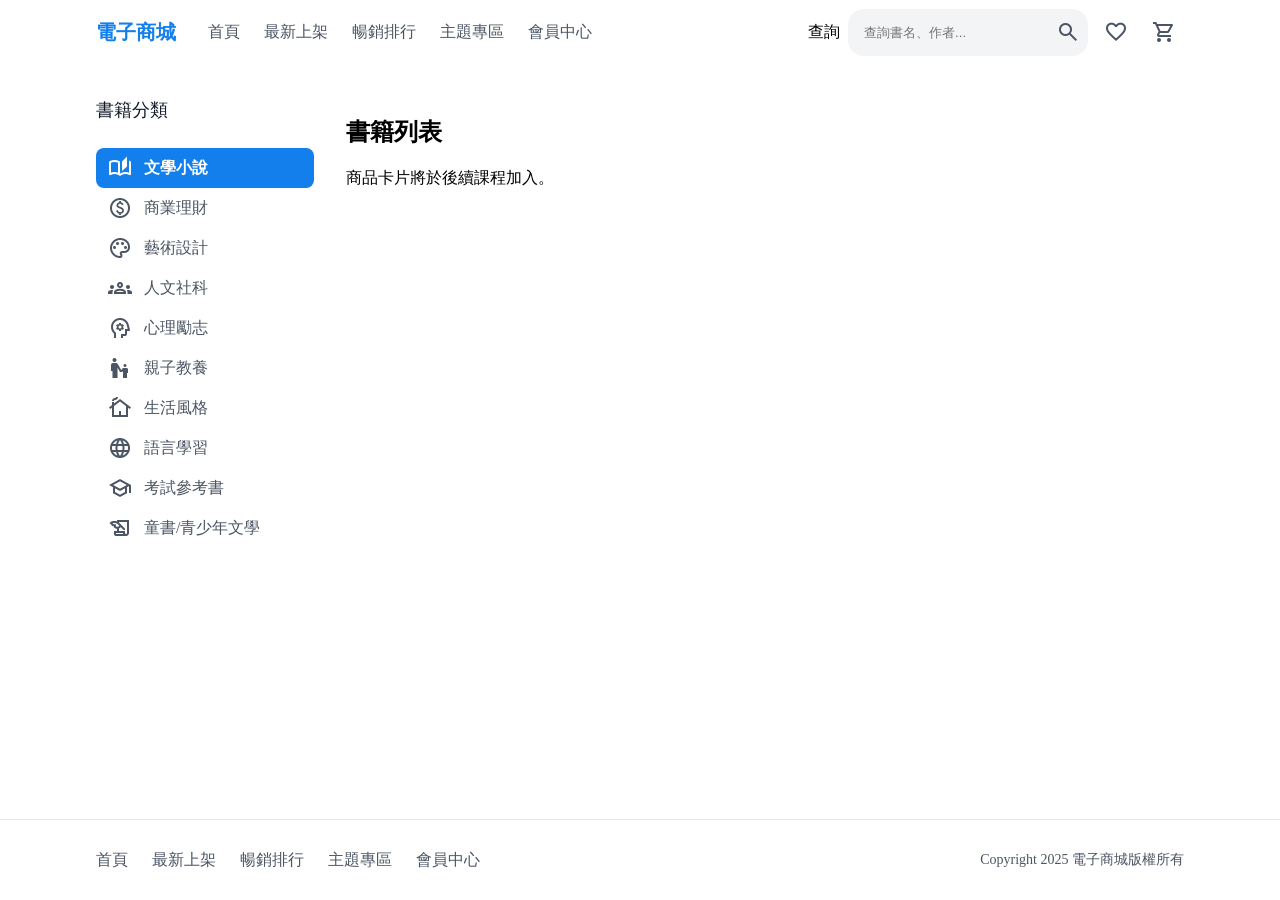
<file: src/index.html>
<!doctype html>
<html lang="zh-Hant">
  <head>
    <meta charset="UTF-8" />
    <meta name="viewport" content="width=device-width, initial-scale=1.0" />
    <title>電子商城</title>
    <link rel="stylesheet" href="style.min.css" />
    <link href="https://fonts.googleapis.com/css2?family=Material+Symbols+Outlined" rel="stylesheet" />
  </head>
  <body>
    <section>
      <header>
        <div class="container">
          <div class="header-inner">
            <div class="header-brand">
              <h3 class="site-title">電子商城</h3>
              <nav>
                <a href="#">首頁</a>
                <a href="#">最新上架</a>
                <a href="#">暢銷排行</a>
                <a href="#">主題專區</a>
                <a href="#">會員中心</a>
              </nav>
            </div>
            <div class="header-actions">
              <label for="book-search">查詢</label>
              <div class="search">
                <input id="book-search" type="search" placeholder="查詢書名、作者..." />
                <button type="button" aria-label="搜尋">
                  <span class="material-symbols-outlined" aria-hidden="true">search</span>
                </button>
              </div>
              <button type="button" aria-label="我的最愛">
                <span class="material-symbols-outlined" aria-hidden="true">favorite</span>
              </button>
              <button type="button" aria-label="購物車">
                <span class="material-symbols-outlined" aria-hidden="true">shopping_cart</span>
              </button>
            </div>
          </div>
        </div>
      </header>
      <div class="main">
        <div class="container">
          <div class="content-layout">
            <aside class="category-sidebar">
              <h2 id="category-title">書籍分類</h2>
              <nav class="category-nav" aria-labelledby="category-title">
    <a href="#" class="active" aria-current="true">
      <span class="material-symbols-outlined" aria-hidden="true">auto_stories</span>
      <span>文學小說</span>
    </a>
    <a href="#">
      <span class="material-symbols-outlined" aria-hidden="true">paid</span>
      <span>商業理財</span>
    </a>
    <a href="#">
      <span class="material-symbols-outlined" aria-hidden="true">palette</span>
      <span>藝術設計</span>
    </a>
    <a href="#">
      <span class="material-symbols-outlined" aria-hidden="true">groups</span>
      <span>人文社科</span>
    </a>
    <a href="#">
      <span class="material-symbols-outlined" aria-hidden="true">psychology</span>
      <span>心理勵志</span>
    </a>
    <a href="#">
      <span class="material-symbols-outlined" aria-hidden="true">escalator_warning</span>
      <span>親子教養</span>
    </a>
    <a href="#">
      <span class="material-symbols-outlined" aria-hidden="true">cottage</span>
      <span>生活風格</span>
    </a>
    <a href="#">
      <span class="material-symbols-outlined" aria-hidden="true">language</span>
      <span>語言學習</span>
    </a>
    <a href="#">
      <span class="material-symbols-outlined" aria-hidden="true">school</span>
      <span>考試參考書</span>
    </a>
    <a href="#">
      <span class="material-symbols-outlined" aria-hidden="true">history_edu</span>
      <span>童書/青少年文學</span>
    </a>
            </aside>
            <main class="book-main">
              <h1>書籍列表</h1>
              <p>商品卡片將於後續課程加入。</p>
            </main>
          </div>
        </div>
      </div>
      <footer>
        <div class="container">
          <div class="footer-inner">
            <nav class="footer-nav" aria-label="頁尾導覽">
              <a href="#">首頁</a>
              <a href="#">最新上架</a>
              <a href="#">暢銷排行</a>
              <a href="#">主題專區</a>
              <a href="#">會員中心</a>
            </nav>
            <p>Copyright 2025 電子商城版權所有</p>
          </div>
        </div>
      </footer>
    </section>
  </body>
</html>
</file>
<file: src/style.min.css>
section{display:flex;flex-direction:column;min-height:100vh}section>.main{flex-grow:1}.container{width:100%;max-width:90vw;box-sizing:border-box;margin:0 auto;padding-left:2rem;padding-right:2rem}a{color:var(--text-color);text-decoration:none}a:hover{color:var(--primary-color)}a:focus-visible{outline:2px solid var(--primary-color);outline-offset:3px}header .material-symbols-outlined{font-size:1.5rem;line-height:1}.container{width:100%;max-width:90vw;box-sizing:border-box;margin:0px auto;padding-left:2rem;padding-right:2rem}.container .header-inner{height:4rem;display:flex;justify-content:space-between;align-items:center}.container .header-inner div.search{display:flex;align-items:stretch;gap:0}.container .header-inner div.search .search input:focus-visible,.container .header-inner div.search button:focus-visible{outline:2px solid var(--primary-color);outline-offset:3px}.container .header-inner div.search input{border-top-left-radius:1rem;border-bottom-left-radius:1rem;width:200px;padding:1rem .5rem 1rem 1rem;border:none;background-color:var(--gray-color-100)}.container .header-inner div.search button{border-top-right-radius:1rem;border-bottom-right-radius:1rem;padding:.5rem;border:none;background-color:var(--gray-color-100);cursor:pointer}.container .header-inner button{background-color:rgba(0,0,0,0);padding:.5rem;border:none;cursor:pointer;color:var(--text-color);display:inline-flex;align-items:center;justify-content:center}.container .header-inner .site-title{margin:0px;font-size:1.25rem;font-weight:700;line-height:1.75rem;color:#137fec}.container .header-inner .header-brand,.container .header-inner .header-actions{display:flex;align-items:center}.container .header-inner .header-brand.header-brand,.container .header-inner .header-actions.header-brand{gap:2rem}.container .header-inner .header-brand.header-actions,.container .header-inner .header-actions.header-actions{gap:.5rem}.container .header-inner .header-brand nav,.container .header-inner .header-actions nav{display:flex;gap:1.5rem}.container .header-inner .header-brand nav a,.container .header-inner .header-actions nav a{color:var(--text-color);text-decoration:inherit}.container .header-inner .header-brand nav a:hover,.container .header-inner .header-actions nav a:hover{color:var(--primary-color)}.content-layout{display:flex;align-items:flex-start;gap:2rem;padding-block:2rem}.content-layout h2{margin:0;font-weight:500;font-size:1.125rem;line-height:1.75rem;color:var(--header-color)}.category-sidebar{width:20%;flex-shrink:0}.book-main{flex:1 1 0%;min-width:0;overflow-wrap:anywhere}.category-nav{margin-block:1.5rem}.category-nav a{display:flex;align-items:center;gap:.75rem;padding:.5rem .75rem;border-radius:.5rem;overflow-wrap:anywhere}.category-nav .material-symbols-outlined{flex-shrink:0;font-size:1.5rem;line-height:1}.category-nav a:hover{background-color:var(--gray-color-100);color:var(--primary-color)}.category-nav a.active{background-color:var(--primary-color);color:#fff;font-weight:700}footer{border-top:1px solid var(--border-color)}footer .footer-inner{display:flex;flex-wrap:wrap;justify-content:space-between;align-items:center;gap:1rem 1.5rem;padding-block:1rem}footer .footer-nav{display:flex;flex-wrap:wrap;gap:.75rem 1.5rem}footer .footer-nav a{color:var(--text-color);text-decoration:inherit}footer .footer-nav a:hover{color:var(--primary-color)}footer p{color:var(--text-color);font-size:.875rem;line-height:1.25rem}:root{--primary-color: #137fec;--text-color: #4b5563;--border-color: #e5e7eb;--gray-color-100: #f3f4f6;--header-color: #111827}html,body{margin:0;padding:0}/*# sourceMappingURL=style.min.css.map */
</file>
